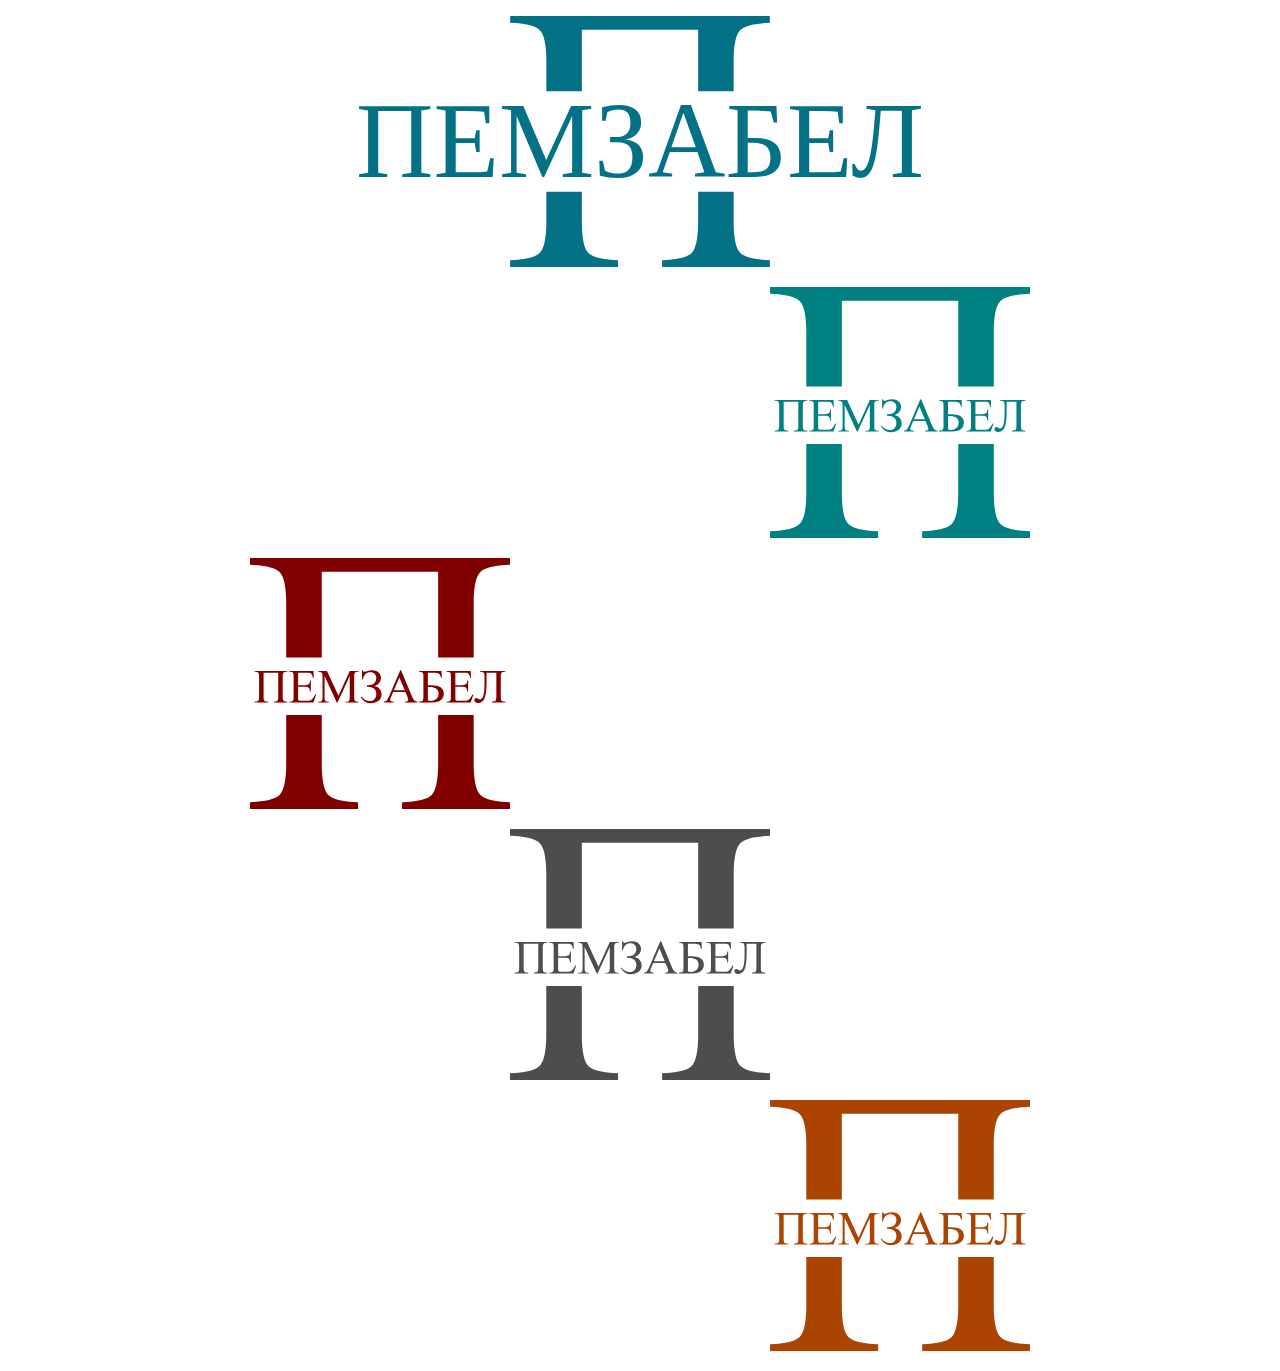
<file: logos.html>
<!DOCTYPE html>
<html lang="en">
<head>
    <meta charset="UTF-8">
    <meta http-equiv="X-UA-Compatible" content="IE=edge">
    <meta name="viewport" content="width=device-width, initial-scale=1.0">
    <title>Логос</title>
</head>
<body>
    <p style="text-align: center;"><img src="img/logo/logo-big.svg" alt="" ></p>
    <p style="text-align: center; "><img src="img/logo/logo-1.svg" alt="" style=" transform: translateX(100%);"></p>
    <p style="text-align: center;"><img src="img/logo/logo-2.svg" alt="" style=" transform: translateX(-100%);"></p>
    <p style="text-align: center;"><img src="img/logo/logo-3.svg" alt="" style=" transform: translateX(0);"></p>
    <p style="text-align: center;"><img src="img/logo/logo.svg" alt="" style=" transform: translateX(100%);"></p>
</body>
</html>
</file>
